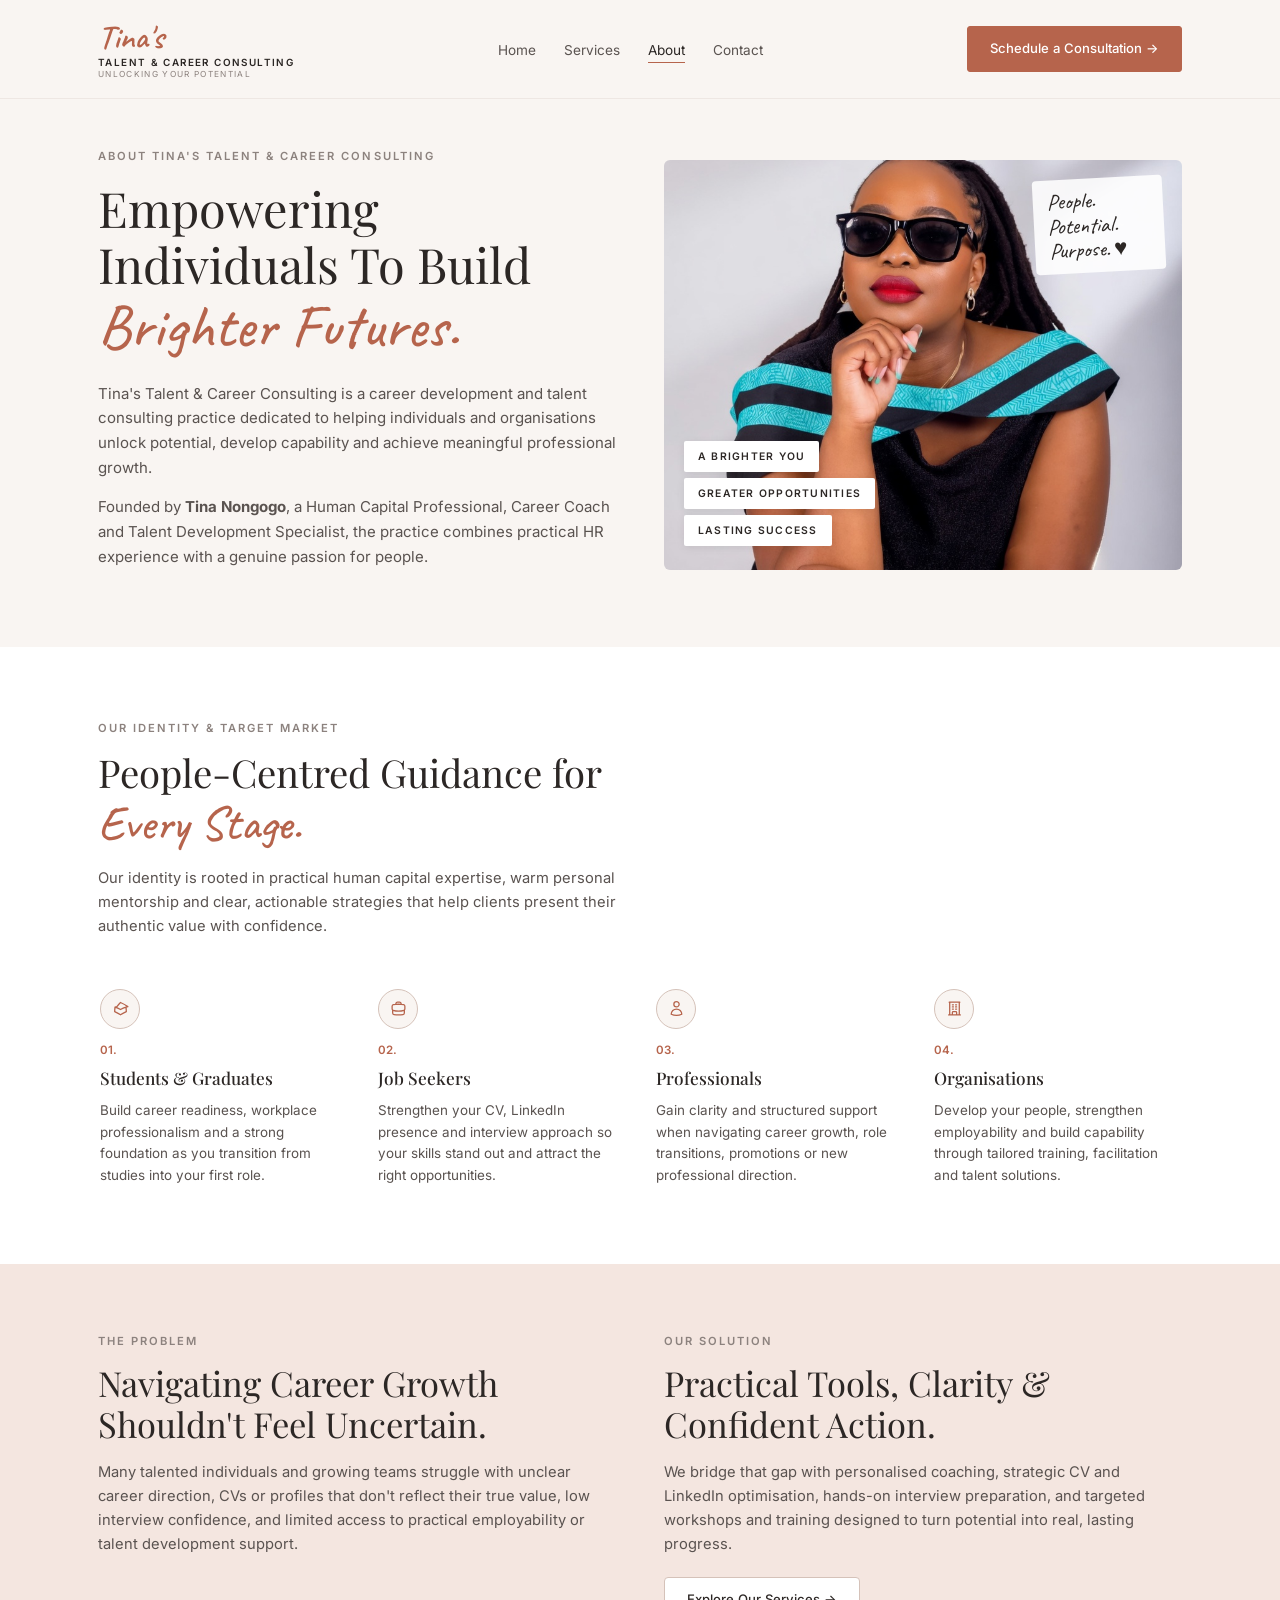
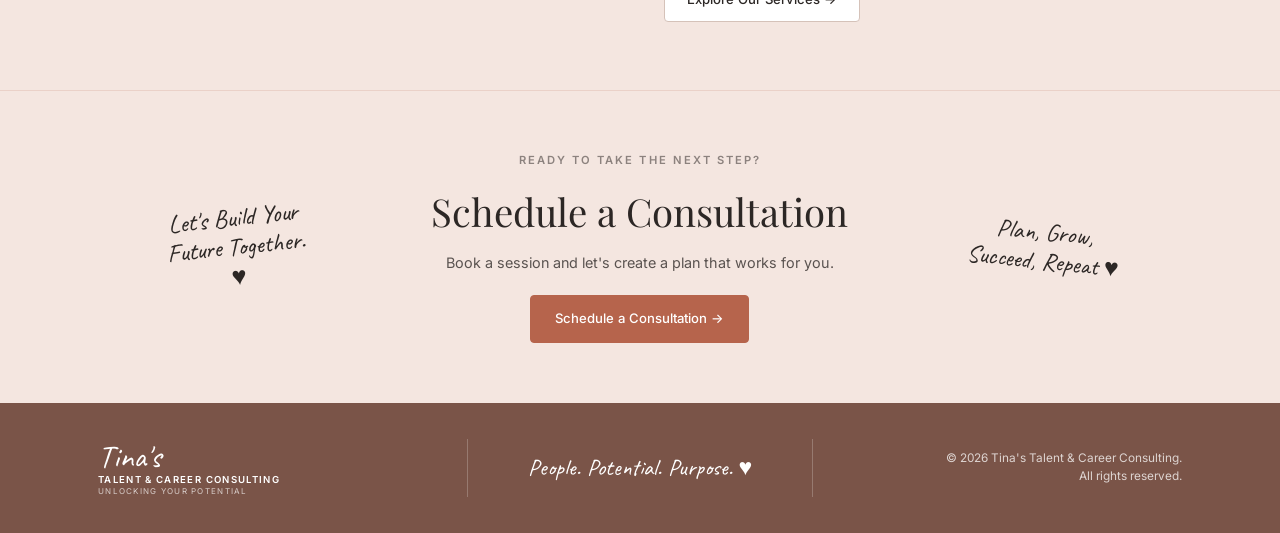
<file: Tina Talent and career consulting/about.html>
<!DOCTYPE html>
<html lang="en">
<head>
  <meta charset="UTF-8" />
  <meta name="viewport" content="width=device-width, initial-scale=1.0" />
  <title>Tina's Talent & Career Consulting — About</title>
  <link rel="stylesheet" href="./CSS/about.css" />
</head>
<body>

  <header>
    <div>
      <a href="index.html">
        <span>Tina's</span>
        <span>Talent & Career Consulting</span>
        <span>Unlocking Your Potential</span>
      </a>

      <nav aria-label="Primary Navigation">
        <ul>
          <li><a href="index.html">Home</a></li>
          <li><a href="services.html">Services</a></li>
          <li><a class="active" href="about.html">About</a></li>
          <li><a href="contact.html">Contact</a></li>
        </ul>
      </nav>

      <a href="#schedule">Schedule a Consultation →</a>
    </div>
  </header>

  <main>
    <!-- Hero / About the Company -->
    <section>
      <div>
        <div>
          <p>About Tina's Talent & Career Consulting</p>
          <h1>Empowering Individuals To Build <span>Brighter Futures.</span></h1>
          <p>
            Tina's Talent & Career Consulting is a career development and talent consulting practice dedicated to helping individuals and organisations unlock potential, develop capability and achieve meaningful professional growth.
          </p>
          <p>
            Founded by <strong>Tina Nongogo</strong>, a Human Capital Professional, Career Coach and Talent Development Specialist, the practice combines practical HR experience with a genuine passion for people.
          </p>
        </div>

        <div>
          <img src="./images/PHOTO-2026-11-21-19-55-58 (4).jpg" alt="Workspace with notebook and laptop" />
          <p>People. Potential. Purpose. ♥</p>
          <ul>
            <li>A Brighter You</li>
            <li>Greater Opportunities</li>
            <li>Lasting Success</li>
          </ul>
        </div>
      </div>
    </section>

    <!-- Identity & Target Market -->
    <section>
      <div>
        <div>
          <p>Our Identity & Target Market</p>
          <h2>People-Centred Guidance for <span>Every Stage.</span></h2>
          <p>
            Our identity is rooted in practical human capital expertise, warm personal mentorship and clear, actionable strategies that help clients present their authentic value with confidence.
          </p>
        </div>

        <div>
          <article>
            <span>01.</span>
            <h3>Students & Graduates</h3>
            <p>
              Build career readiness, workplace professionalism and a strong foundation as you transition from studies into your first role.
            </p>
          </article>

          <article>
            <span>02.</span>
            <h3>Job Seekers</h3>
            <p>
              Strengthen your CV, LinkedIn presence and interview approach so your skills stand out and attract the right opportunities.
            </p>
          </article>

          <article>
            <span>03.</span>
            <h3>Professionals</h3>
            <p>
              Gain clarity and structured support when navigating career growth, role transitions, promotions or new professional direction.
            </p>
          </article>

          <article>
            <span>04.</span>
            <h3>Organisations</h3>
            <p>
              Develop your people, strengthen employability and build capability through tailored training, facilitation and talent solutions.
            </p>
          </article>
        </div>
      </div>
    </section>

    <!-- Problem & Solution -->
    <section>
      <div>
        <div>
          <p>The Problem</p>
          <h2>Navigating Career Growth Shouldn't Feel Uncertain.</h2>
          <p>
            Many talented individuals and growing teams struggle with unclear career direction, CVs or profiles that don't reflect their true value, low interview confidence, and limited access to practical employability or talent development support.
          </p>
        </div>

        <div>
          <p>Our Solution</p>
          <h2>Practical Tools, Clarity & Confident Action.</h2>
          <p>
            We bridge that gap with personalised coaching, strategic CV and LinkedIn optimisation, hands-on interview preparation, and targeted workshops and training designed to turn potential into real, lasting progress.
          </p>
          <a href="services.html">Explore Our Services →</a>
        </div>
      </div>
    </section>

    <!-- CTA Banner -->
    <section id="schedule">
      <div>
        <p>Let's Build Your Future Together. ♥</p>
        <div>
          <p>Ready to take the next step?</p>
          <h2>Schedule a Consultation</h2>
          <p>Book a session and let's create a plan that works for you.</p>
          <a href="contact.html">Schedule a Consultation →</a>
        </div>
        <p>Plan, Grow, Succeed, Repeat ♥</p>
      </div>
    </section>
  </main>

  <footer>
    <div>
      <a href="index.html">
        <span>Tina's</span>
        <span>Talent & Career Consulting</span>
        <span>Unlocking Your Potential</span>
      </a>

      <p>People. Potential. Purpose. ♥</p>

      <p>© 2026 Tina's Talent & Career Consulting.<br />All rights reserved.</p>
    </div>
  </footer>

</body>
</html>
</file>
<file: Tina Talent and career consulting/CSS/about.css>
@import url('https://fonts.googleapis.com/css2?family=Caveat:wght@500;600&family=Inter:wght@300;400;500;600&family=Playfair+Display:ital,wght@0,400;0,500;0,600;1,400&display=swap');

:root {
  --bg-cream: #F9F5F2;
  --bg-blush: #F4E6E0;
  --bg-white: #FFFFFF;
  --accent-terracotta: #B6644C;
  --accent-terracotta-hover: #9D523C;
  --text-dark: #2C2725;
  --text-body: #5A5350;
  --text-muted: #8C827E;
  --border-light: #E6DDD8;
  --font-serif: 'Playfair Display', Georgia, serif;
  --font-sans: 'Inter', -apple-system, BlinkMacSystemFont, sans-serif;
  --font-script: 'Caveat', cursive;
}

* {
  box-sizing: border-box;
  margin: 0;
  padding: 0;
}

html {
  scroll-behavior: smooth;
}

body {
  font-family: var(--font-sans);
  color: var(--text-body);
  background-color: var(--bg-cream);
  line-height: 1.65;
  -webkit-font-smoothing: antialiased;
}

/* ================= HEADER & NAV ================= */
header {
  background-color: var(--bg-cream);
  padding: 20px 0;
  position: sticky;
  top: 0;
  z-index: 100;
  border-bottom: 1px solid rgba(230, 221, 216, 0.55);
}

header > div {
  max-width: 1140px;
  margin: 0 auto;
  padding: 0 28px;
  display: flex;
  align-items: center;
  justify-content: space-between;
  gap: 24px;
}

header > div > a:first-child {
  text-decoration: none;
  display: inline-flex;
  flex-direction: column;
  line-height: 1.05;
}

header > div > a:first-child span:nth-child(1) {
  font-family: var(--font-script);
  font-size: 2.1rem;
  font-weight: 600;
  color: var(--accent-terracotta);
}

header > div > a:first-child span:nth-child(2) {
  font-family: var(--font-sans);
  font-size: 0.62rem;
  font-weight: 600;
  letter-spacing: 0.14em;
  text-transform: uppercase;
  color: var(--text-dark);
  margin-top: 2px;
}

header > div > a:first-child span:nth-child(3) {
  font-size: 0.52rem;
  letter-spacing: 0.16em;
  text-transform: uppercase;
  color: var(--text-muted);
  margin-top: 2px;
}

header nav ul {
  list-style: none;
  display: flex;
  align-items: center;
  gap: 28px;
}

header nav a {
  text-decoration: none;
  font-size: 0.85rem;
  color: var(--text-body);
  font-weight: 400;
  transition: color 0.2s ease;
  padding-bottom: 4px;
}

header nav a:hover,
header nav a.active {
  color: var(--text-dark);
  border-bottom: 1.5px solid var(--accent-terracotta);
}

header > div > a:last-child {
  display: inline-flex;
  align-items: center;
  justify-content: center;
  text-decoration: none;
  font-size: 0.82rem;
  font-weight: 500;
  padding: 11px 22px;
  border-radius: 3px;
  background-color: var(--accent-terracotta);
  color: #FFFFFF;
  border: 1px solid var(--accent-terracotta);
  transition: background-color 0.2s ease;
}

header > div > a:last-child:hover {
  background-color: var(--accent-terracotta-hover);
}

/* ================= HERO / ABOUT THE COMPANY ================= */
main > section:nth-of-type(1) {
  background-color: var(--bg-cream);
  padding: 48px 0 64px;
}

main > section:nth-of-type(1) > div {
  max-width: 1140px;
  margin: 0 auto;
  padding: 0 28px;
  display: grid;
  grid-template-columns: 1fr 1fr;
  gap: 48px;
  align-items: center;
}

main > section:nth-of-type(1) > div > div:first-child > p:first-child {
  font-size: 0.7rem;
  font-weight: 600;
  letter-spacing: 0.18em;
  text-transform: uppercase;
  color: var(--text-muted);
  margin-bottom: 14px;
}

main > section:nth-of-type(1) h1 {
  font-family: var(--font-serif);
  font-size: clamp(2.4rem, 3.8vw, 3.3rem);
  font-weight: 400;
  line-height: 1.15;
  color: var(--text-dark);
  margin-bottom: 20px;
}

main > section:nth-of-type(1) h1 span {
  font-family: var(--font-script);
  font-size: 1.25em;
  font-weight: 500;
  color: var(--accent-terracotta);
}

main > section:nth-of-type(1) > div > div:first-child > p:not(:first-child) {
  font-size: 0.94rem;
  color: var(--text-body);
  margin-bottom: 14px;
}

main > section:nth-of-type(1) > div > div:last-child {
  position: relative;
  border-radius: 6px;
  overflow: hidden;
  background-color: var(--bg-white);
}

main > section:nth-of-type(1) > div > div:last-child img {
  width: 100%;
  height: 410px;
  object-fit: cover;
  display: block;
}

main > section:nth-of-type(1) > div > div:last-child > p {
  position: absolute;
  top: 18px;
  right: 18px;
  font-family: var(--font-script);
  font-size: 1.4rem;
  line-height: 1.1;
  color: var(--text-dark);
  background: rgba(255, 255, 255, 0.88);
  padding: 10px 14px;
  border-radius: 4px;
  transform: rotate(-3deg);
  max-width: 130px;
}

main > section:nth-of-type(1) > div > div:last-child ul {
  list-style: none;
  position: absolute;
  bottom: 24px;
  left: 20px;
  display: flex;
  flex-direction: column;
  gap: 6px;
}

main > section:nth-of-type(1) > div > div:last-child li {
  background-color: var(--bg-white);
  color: var(--text-dark);
  font-size: 0.65rem;
  font-weight: 600;
  letter-spacing: 0.12em;
  text-transform: uppercase;
  padding: 7px 14px;
  border-radius: 2px;
  box-shadow: 0 2px 8px rgba(0, 0, 0, 0.08);
  width: fit-content;
}

/* ================= IDENTITY & TARGET MARKET ================= */
main > section:nth-of-type(2) {
  background-color: var(--bg-white);
  padding: 72px 0;
}

main > section:nth-of-type(2) > div {
  max-width: 1140px;
  margin: 0 auto;
  padding: 0 28px;
}

main > section:nth-of-type(2) > div > div:first-child {
  max-width: 580px;
  margin-bottom: 44px;
}

main > section:nth-of-type(2) > div > div:first-child > p:first-child {
  font-size: 0.7rem;
  font-weight: 600;
  letter-spacing: 0.18em;
  text-transform: uppercase;
  color: var(--text-muted);
  margin-bottom: 12px;
}

main > section:nth-of-type(2) h2 {
  font-family: var(--font-serif);
  font-size: clamp(1.9rem, 3vw, 2.55rem);
  font-weight: 400;
  line-height: 1.18;
  color: var(--text-dark);
  margin-bottom: 14px;
}

main > section:nth-of-type(2) h2 span {
  font-family: var(--font-script);
  font-size: 1.25em;
  font-weight: 500;
  color: var(--accent-terracotta);
}

main > section:nth-of-type(2) > div > div:first-child > p:last-child {
  font-size: 0.92rem;
  color: var(--text-body);
}

main > section:nth-of-type(2) > div > div:last-child {
  display: grid;
  grid-template-columns: repeat(4, 1fr);
  gap: 28px;
}

main > section:nth-of-type(2) article {
  padding: 6px 2px;
}

main > section:nth-of-type(2) article::before {
  content: "";
  width: 38px;
  height: 38px;
  border-radius: 50%;
  border: 1px solid #D5C2B9;
  background-color: var(--bg-cream);
  display: flex;
  align-items: center;
  justify-content: center;
  margin-bottom: 12px;
  background-repeat: no-repeat;
  background-position: center;
  background-size: 17px 17px;
}

main > section:nth-of-type(2) article:nth-child(1)::before {
  background-image: url("data:image/svg+xml,%3Csvg xmlns='http://www.w3.org/2000/svg' fill='none' viewBox='0 0 24 24' stroke='%23B6644C' stroke-width='1.8'%3E%3Cpath stroke-linecap='round' stroke-linejoin='round' d='M4.26 10.147a60.436 60.436 0 00-.491 6.347A48.627 48.627 0 0112 20.904a48.627 48.627 0 018.232-4.41 60.46 60.46 0 00-.491-6.347m-15.482 0a50.57 50.57 0 012.658-.813A59.905 59.905 0 0112 3.493a59.902 59.902 0 0110.399 5.84c-.896.248-1.783.52-2.658.814m-15.482 0A50.697 50.697 0 0112 13.489a50.702 50.702 0 017.74-3.342'/%3E%3C/svg%3E");
}

main > section:nth-of-type(2) article:nth-child(2)::before {
  background-image: url("data:image/svg+xml,%3Csvg xmlns='http://www.w3.org/2000/svg' fill='none' viewBox='0 0 24 24' stroke='%23B6644C' stroke-width='1.8'%3E%3Cpath stroke-linecap='round' stroke-linejoin='round' d='M20.25 14.15v4.25c0 1.094-.787 2.036-1.872 2.18-2.087.277-4.216.42-6.378.42s-4.291-.143-6.378-.42c-1.085-.144-1.872-1.086-1.872-2.18v-4.25m16.5 0a2.18 2.18 0 00.75-1.661V8.706c0-1.081-.768-2.015-1.837-2.175a48.114 48.114 0 00-3.413-.387m4.5 8.006c-.194.165-.42.295-.673.38A23.978 23.978 0 0112 15.75c-2.648 0-5.195-.429-7.577-1.22a2.016 2.016 0 01-.673-.38m0 0A2.18 2.18 0 013 12.489V8.706c0-1.081.768-2.015 1.837-2.175a48.111 48.111 0 013.413-.387m7.5 0V5.25A2.25 2.25 0 0013.5 3h-3a2.25 2.25 0 00-2.25 2.25v.894m7.5 0a48.667 48.667 0 00-7.5 0'/%3E%3C/svg%3E");
}

main > section:nth-of-type(2) article:nth-child(3)::before {
  background-image: url("data:image/svg+xml,%3Csvg xmlns='http://www.w3.org/2000/svg' fill='none' viewBox='0 0 24 24' stroke='%23B6644C' stroke-width='1.8'%3E%3Cpath stroke-linecap='round' stroke-linejoin='round' d='M15.75 6a3.75 3.75 0 11-7.5 0 3.75 3.75 0 017.5 0zM4.501 20.118a7.5 7.5 0 0114.998 0A17.933 17.933 0 0112 21.75c-2.676 0-5.216-.584-7.499-1.632z'/%3E%3C/svg%3E");
}

main > section:nth-of-type(2) article:nth-child(4)::before {
  background-image: url("data:image/svg+xml,%3Csvg xmlns='http://www.w3.org/2000/svg' fill='none' viewBox='0 0 24 24' stroke='%23B6644C' stroke-width='1.8'%3E%3Cpath stroke-linecap='round' stroke-linejoin='round' d='M3.75 21h16.5M4.5 3h15M5.25 3v18m13.5-18v18M9 6.75h1.5m-1.5 3h1.5m-1.5 3h1.5m3-6H15m-1.5 3H15m-1.5 3H15M9 21v-3.375c0-.621.504-1.125 1.125-1.125h3.75c.621 0 1.125.504 1.125 1.125V21'/%3E%3C/svg%3E");
}

main > section:nth-of-type(2) article > span {
  display: block;
  font-size: 0.72rem;
  font-weight: 600;
  color: var(--accent-terracotta);
  margin-bottom: 4px;
}

main > section:nth-of-type(2) article h3 {
  font-family: var(--font-serif);
  font-size: 1.08rem;
  font-weight: 500;
  color: var(--text-dark);
  margin-bottom: 8px;
}

main > section:nth-of-type(2) article p {
  font-size: 0.84rem;
  color: var(--text-body);
  line-height: 1.6;
}

/* ================= PROBLEM & SOLUTION ================= */
main > section:nth-of-type(3) {
  background-color: var(--bg-blush);
  padding: 68px 0;
}

main > section:nth-of-type(3) > div {
  max-width: 1140px;
  margin: 0 auto;
  padding: 0 28px;
  display: grid;
  grid-template-columns: 1fr 1fr;
  gap: 48px;
  align-items: start;
}

main > section:nth-of-type(3) > div > div > p:first-child {
  font-size: 0.7rem;
  font-weight: 600;
  letter-spacing: 0.18em;
  text-transform: uppercase;
  color: var(--text-muted);
  margin-bottom: 12px;
}

main > section:nth-of-type(3) h2 {
  font-family: var(--font-serif);
  font-size: clamp(1.75rem, 2.7vw, 2.25rem);
  font-weight: 400;
  line-height: 1.2;
  color: var(--text-dark);
  margin-bottom: 14px;
}

main > section:nth-of-type(3) > div > div > p:nth-of-type(2) {
  font-size: 0.92rem;
  color: var(--text-body);
}

main > section:nth-of-type(3) > div > div:last-child > a {
  display: inline-flex;
  align-items: center;
  justify-content: center;
  text-decoration: none;
  font-size: 0.82rem;
  font-weight: 500;
  padding: 11px 22px;
  border-radius: 4px;
  margin-top: 20px;
  background-color: var(--bg-white);
  color: var(--text-dark);
  border: 1px solid #D5C2B9;
  transition: all 0.2s ease;
}

main > section:nth-of-type(3) > div > div:last-child > a:hover {
  background-color: var(--accent-terracotta);
  color: #FFFFFF;
  border-color: var(--accent-terracotta);
}

/* ================= CTA BANNER ================= */
#schedule {
  background-color: var(--bg-blush);
  border-top: 1px solid rgba(182, 100, 76, 0.16);
  padding: 60px 0;
}

#schedule > div {
  max-width: 1140px;
  margin: 0 auto;
  padding: 0 28px;
  display: grid;
  grid-template-columns: 0.8fr 1.4fr 0.8fr;
  gap: 24px;
  align-items: center;
  text-align: center;
}

#schedule > div > p:first-child {
  font-family: var(--font-script);
  font-size: 1.6rem;
  line-height: 1.15;
  color: var(--text-dark);
  transform: rotate(-6deg);
  max-width: 160px;
  margin: 0 auto;
}

#schedule > div > p:last-child {
  font-family: var(--font-script);
  font-size: 1.55rem;
  line-height: 1.15;
  color: var(--text-dark);
  transform: rotate(6deg);
  max-width: 170px;
  margin: 0 auto;
}

#schedule > div > div > p:first-child {
  font-size: 0.7rem;
  font-weight: 600;
  letter-spacing: 0.18em;
  text-transform: uppercase;
  color: var(--text-muted);
  margin-bottom: 10px;
}

#schedule h2 {
  font-family: var(--font-serif);
  font-size: clamp(1.9rem, 3vw, 2.5rem);
  font-weight: 400;
  color: var(--text-dark);
  margin-bottom: 8px;
}

#schedule > div > div > p:nth-of-type(2) {
  font-size: 0.9rem;
  color: var(--text-body);
  margin-bottom: 20px;
}

#schedule > div > div > a {
  display: inline-flex;
  align-items: center;
  justify-content: center;
  text-decoration: none;
  font-size: 0.82rem;
  font-weight: 500;
  padding: 12px 24px;
  border-radius: 4px;
  background-color: var(--accent-terracotta);
  color: #FFFFFF;
  border: 1px solid var(--accent-terracotta);
  transition: background-color 0.2s ease;
}

#schedule > div > div > a:hover {
  background-color: var(--accent-terracotta-hover);
}

/* ================= FOOTER ================= */
footer {
  background-color: var(--bg-footer, #7A5448);
  color: rgba(255, 255, 255, 0.85);
  padding: 36px 0;
}

footer > div {
  max-width: 1140px;
  margin: 0 auto;
  padding: 0 28px;
  display: grid;
  grid-template-columns: 1fr 1fr 1fr;
  align-items: center;
  gap: 24px;
}

footer a {
  text-decoration: none;
  display: inline-flex;
  flex-direction: column;
  line-height: 1.05;
}

footer a span:nth-child(1) {
  font-family: var(--font-script);
  font-size: 2rem;
  color: #FFFFFF;
}

footer a span:nth-child(2) {
  font-size: 0.6rem;
  font-weight: 600;
  letter-spacing: 0.14em;
  text-transform: uppercase;
  color: #FFFFFF;
  margin-top: 2px;
}

footer a span:nth-child(3) {
  font-size: 0.5rem;
  letter-spacing: 0.16em;
  text-transform: uppercase;
  color: rgba(255, 255, 255, 0.7);
  margin-top: 2px;
}

footer > div > p:nth-of-type(1) {
  font-family: var(--font-script);
  font-size: 1.45rem;
  color: #FFFFFF;
  text-align: center;
  border-left: 1px solid rgba(255, 255, 255, 0.22);
  border-right: 1px solid rgba(255, 255, 255, 0.22);
  padding: 10px 16px;
}

footer > div > p:nth-of-type(2) {
  font-size: 0.74rem;
  color: rgba(255, 255, 255, 0.75);
  text-align: right;
  line-height: 1.5;
}

@media (max-width: 900px) {
  footer > div {
    grid-template-columns: 1fr;
  }

  footer > div > p:nth-of-type(1) {
    border-left: none;
    border-right: none;
    text-align: left;
    padding: 0;
  }

  footer > div > p:nth-of-type(2) {
    text-align: left;
  }
}

/* ================= RESPONSIVE ================= */
@media (max-width: 960px) {
  main > section:nth-of-type(2) > div > div:last-child {
    grid-template-columns: repeat(2, 1fr);
  }
}

@media (max-width: 900px) {
  header nav {
    display: none;
  }

  main > section:nth-of-type(1) > div,
  main > section:nth-of-type(3) > div,
  #schedule > div {
    grid-template-columns: 1fr;
  }

  #schedule > div > p:first-child,
  #schedule > div > p:last-child {
    transform: none;
  }
}

@media (max-width: 600px) {
  main > section:nth-of-type(2) > div > div:last-child {
    grid-template-columns: 1fr;
  }
}
</file>
